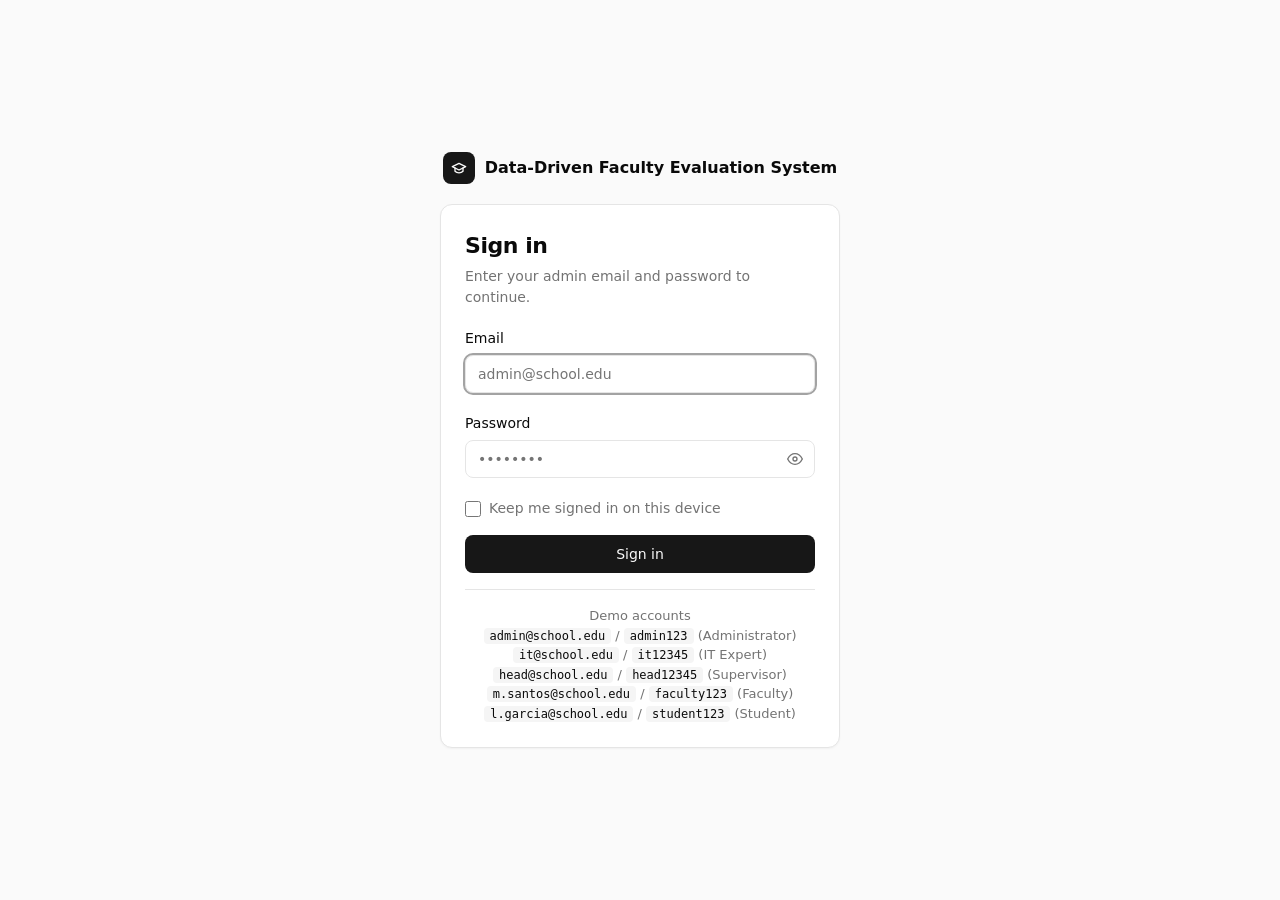
<file: index.html>
<!DOCTYPE html>
<html lang="en">
<head>
<meta charset="UTF-8">
<meta name="viewport" content="width=device-width, initial-scale=1">
<title>Faculty Evaluation System – Admin</title>
<script>
try{var s=sessionStorage.getItem("fes-session")||localStorage.getItem("fes-session");if(!s)location.replace("login.html");else if(JSON.parse(s).role==="Student Evaluator")location.replace("student.html")}catch(e){location.replace("login.html")}
</script>
<link rel="stylesheet" href="css/style.css">
</head>
<body>
<div class="app">
<aside class="side" id="side">
  <div class="brand"><div class="logo"><svg viewBox="0 0 24 24"><path d="m22 10-10-5L2 10l10 5 10-5z"/><path d="M6 12v5c3 3 9 3 12 0v-5"/></svg></div><div><b>Faculty Evaluation</b><small>DDFES-FA Admin</small></div></div>
  <nav>
    <div class="grp">General</div>
    <button class="nav on" data-p="dashboard"><svg viewBox="0 0 24 24"><rect x="3" y="3" width="7" height="9" rx="1"/><rect x="14" y="3" width="7" height="5" rx="1"/><rect x="14" y="12" width="7" height="9" rx="1"/><rect x="3" y="16" width="7" height="5" rx="1"/></svg>Dashboard</button>
    <button class="nav" data-p="reports"><svg viewBox="0 0 24 24"><path d="M3 3v18h18"/><path d="M7 16V9M12 16V5M17 16v-4"/></svg>Reports</button>
    <div class="grp">Evaluation</div>
    <button class="nav" data-p="evaluators"><svg viewBox="0 0 24 24"><path d="M16 21v-2a4 4 0 0 0-4-4H6a4 4 0 0 0-4 4v2"/><circle cx="9" cy="7" r="4"/><path d="m16 11 2 2 4-4"/></svg>Evaluators</button>
    <button class="nav" data-p="forms"><svg viewBox="0 0 24 24"><path d="M14 2H6a2 2 0 0 0-2 2v16a2 2 0 0 0 2 2h12a2 2 0 0 0 2-2V8z"/><path d="M14 2v6h6M8 13h8M8 17h5"/></svg>Evaluation Forms</button>
    <button class="nav" data-p="criteria"><svg viewBox="0 0 24 24"><path d="m3 7 2 2 4-4M3 17l2 2 4-4M13 7h8M13 17h8"/></svg>Criteria</button>
    <div class="grp">Feedback Analysis</div>
    <button class="nav" data-p="feedback"><svg viewBox="0 0 24 24"><path d="M21 15a2 2 0 0 1-2 2H7l-4 4V5a2 2 0 0 1 2-2h14a2 2 0 0 1 2 2z"/></svg>Feedback Comments</button>
    <button class="nav" data-p="nlp"><svg viewBox="0 0 24 24"><path d="M22 11.08V12a10 10 0 1 1-5.93-9.14"/><path d="m9 11 3 3L22 4"/></svg>Sentiment Validation</button>
    <div class="grp">Manage</div>
    <button class="nav" data-p="users"><svg viewBox="0 0 24 24"><path d="M16 21v-2a4 4 0 0 0-4-4H6a4 4 0 0 0-4 4v2"/><circle cx="9" cy="7" r="4"/><path d="M22 21v-2a4 4 0 0 0-3-3.87M16 3.13a4 4 0 0 1 0 7.75"/></svg>Users</button>
    <button class="nav" data-p="subjects"><svg viewBox="0 0 24 24"><path d="M4 19.5A2.5 2.5 0 0 1 6.5 17H20V2H6.5A2.5 2.5 0 0 0 4 4.5z"/><path d="M20 17v5H6.5A2.5 2.5 0 0 1 4 19.5"/></svg>Subjects</button>
    <button class="nav" data-p="years"><svg viewBox="0 0 24 24"><rect x="3" y="4" width="18" height="18" rx="2"/><path d="M16 2v4M8 2v4M3 10h18"/></svg>Academic Years</button>
    <div class="grp">Administration</div>
    <button class="nav" data-p="roles"><svg viewBox="0 0 24 24"><path d="M12 22s8-4 8-10V5l-8-3-8 3v7c0 6 8 10 8 10z"/></svg>Roles &amp; Permissions</button>
    <button class="nav" data-p="settings"><svg viewBox="0 0 24 24"><path d="M4 21v-7M4 10V3M12 21v-9M12 8V3M20 21v-5M20 12V3M1 14h6M9 8h6M17 16h6"/></svg>Institution Settings</button>
    <button class="nav" data-p="audit"><svg viewBox="0 0 24 24"><path d="M16 4h2a2 2 0 0 1 2 2v14a2 2 0 0 1-2 2H6a2 2 0 0 1-2-2V6a2 2 0 0 1 2-2h2"/><rect x="8" y="2" width="8" height="4" rx="1"/><path d="M9 12h6M9 16h6"/></svg>Audit Log</button>
  </nav>
  <div class="me"><div class="av">AD</div><div><b>Administrator</b><small>admin@school.edu</small></div><button class="ib" id="logout" aria-label="Sign out" title="Sign out" style="margin-left:auto"><svg viewBox="0 0 24 24"><path d="M9 21H5a2 2 0 0 1-2-2V5a2 2 0 0 1 2-2h4"/><path d="m16 17 5-5-5-5"/><path d="M21 12H9"/></svg></button></div>
</aside>
<div class="scrim" id="scrim"></div>
<div class="main">
  <header class="hd">
    <button class="ib" id="menu" aria-label="Open menu"><svg viewBox="0 0 24 24"><path d="M3 6h18M3 12h18M3 18h18"/></svg></button>
    <div class="sp"></div>
    <label class="search"><svg viewBox="0 0 24 24"><circle cx="11" cy="11" r="8"/><path d="m21 21-4.3-4.3"/></svg><input id="q" type="search" placeholder="Search this page" aria-label="Search"></label>
    <button class="ib" id="theme" aria-label="Toggle theme"><svg id="ti" viewBox="0 0 24 24"></svg></button>
  </header>
  <main class="ct" id="view"></main>
</div>
</div>
<dialog id="dlg"><form class="df" id="form" novalidate><h2 id="dt"></h2><div id="ff" class="grid"></div><div class="fa"><button type="button" class="btn ghost" id="cancel">Cancel</button><button class="btn" type="submit">Save</button></div></form></dialog>
<div class="toast" id="toast" role="status"></div>

<script src="js/seed.js"></script>
<script src="js/app.js"></script>
</body>
</html>
</file>
<file: css/style.css>
:root{--bg:#fff;--fg:#0a0a0a;--card:#fff;--muted:#f5f5f5;--mfg:#737373;--bd:#e5e5e5;--pri:#171717;--prif:#fafafa;--side:#fafafa;--ring:#a3a3a3;--pos:#16a34a;--neu:#a3a3a3;--neg:#dc2626;--font:Inter,ui-sans-serif,system-ui,-apple-system,"Segoe UI",Roboto,sans-serif}
:root.dark{--bg:#0a0a0a;--fg:#fafafa;--card:#0f0f0f;--muted:#262626;--mfg:#a3a3a3;--bd:#262626;--pri:#fafafa;--prif:#171717;--side:#0f0f0f;--ring:#525252;--pos:#4ade80;--neg:#f87171}
*{box-sizing:border-box;margin:0;padding:0;border-color:var(--bd)}
body{font-family:var(--font);background:var(--bg);color:var(--fg);font-size:14px;line-height:1.5}
button,input,select{font:inherit;color:inherit}button{background:none;border:0;cursor:pointer}
svg{width:16px;height:16px;flex:none;stroke:currentColor;fill:none;stroke-width:2;stroke-linecap:round;stroke-linejoin:round}
:focus-visible{outline:2px solid var(--ring);outline-offset:2px}
.app{display:flex;min-height:100vh}.main{flex:1;min-width:0}
.side{width:256px;background:var(--side);border-right:1px solid var(--bd);display:flex;flex-direction:column;position:sticky;top:0;height:100vh;z-index:40;transition:transform .2s}
.brand{display:flex;align-items:center;gap:10px;padding:16px}
.logo{width:32px;height:32px;border-radius:8px;background:var(--pri);color:var(--prif);display:grid;place-items:center}
.brand b{display:block;line-height:1.2}.brand small{color:var(--mfg);font-size:12px}
nav{flex:1;padding:0 8px}.grp{padding:12px 8px 4px;font-size:12px;color:var(--mfg);font-weight:500}
.nav{display:flex;align-items:center;gap:8px;width:100%;padding:8px;border-radius:6px;text-align:left}
.nav:hover,.nav.on{background:var(--muted)}.nav.on{font-weight:500}
.me{display:flex;align-items:center;gap:10px;padding:16px;border-top:1px solid var(--bd)}
.av{width:32px;height:32px;border-radius:8px;background:var(--muted);display:grid;place-items:center;font-size:12px;font-weight:600;flex:none}
.me b{display:block;line-height:1.2}.me small{color:var(--mfg);font-size:12px}
.hd{display:flex;align-items:center;gap:12px;height:64px;padding:0 24px;position:sticky;top:0;background:var(--bg);border-bottom:1px solid var(--bd);z-index:30}
.ib{width:32px;height:32px;display:grid;place-items:center;border-radius:6px}.ib:hover{background:var(--muted)}
#menu{display:none}.sp{flex:1}
.search{display:flex;align-items:center;gap:8px;height:36px;width:260px;padding:0 12px;border:1px solid var(--bd);border-radius:8px;background:var(--muted);color:var(--mfg)}
.search input{flex:1;min-width:0;border:0;background:none;outline:0;color:var(--fg)}
.ct{padding:24px}
.tr{display:flex;align-items:center;justify-content:space-between;gap:12px;flex-wrap:wrap;margin-bottom:20px}
h1{font-size:24px;font-weight:700;letter-spacing:-.02em}.sub{color:var(--mfg)}
.btn{display:inline-flex;align-items:center;gap:8px;height:36px;padding:0 16px;border-radius:8px;background:var(--pri);color:var(--prif);font-weight:500}
.btn.ghost{background:none;border:1px solid var(--bd);color:var(--fg)}.btn:hover{opacity:.88}
.grid{display:grid;gap:16px}.st{grid-template-columns:repeat(4,1fr);margin-bottom:16px}.two{grid-template-columns:repeat(7,1fr)}.c4{grid-column:span 4}.c3{grid-column:span 3}
.card{background:var(--card);border:1px solid var(--bd);border-radius:10px;box-shadow:0 1px 2px rgba(0,0,0,.04)}
.ch{padding:20px 20px 0;display:flex;align-items:center;justify-content:space-between}.ch h3{font-size:14px;font-weight:500}
.ct2{font-size:16px;font-weight:600;line-height:1.2}.cd{color:var(--mfg);font-size:13px;margin-top:4px}
.cb{padding:12px 20px 20px}.big{font-size:24px;font-weight:700;letter-spacing:-.02em}.ss{color:var(--mfg);font-size:12px}
.row{display:flex;align-items:center;gap:12px;margin:12px 0}.row .l{width:130px;font-size:13px}.row .v{width:32px;text-align:right;font-weight:500}
.track{flex:1;height:10px;border-radius:99px;background:var(--muted);overflow:hidden}.fill{height:100%;background:var(--pri);border-radius:99px}
.seg{display:flex;height:14px;border-radius:99px;overflow:hidden;margin:14px 0}.seg i{display:block}
.leg{display:flex;gap:16px;flex-wrap:wrap;font-size:13px}.dot{display:inline-block;width:8px;height:8px;border-radius:50%;margin-right:6px}
.chips{display:flex;flex-wrap:wrap;gap:8px;margin-top:14px}.chip{border:1px solid var(--bd);border-radius:99px;padding:2px 10px;font-size:12px}
.fb{padding:12px 0;border-top:1px solid var(--bd)}.fb:first-child{border:0}.fb p{margin:4px 0;font-size:13px}.fb small{color:var(--mfg)}
.bdg{display:inline-block;border-radius:99px;padding:0 8px;font-size:12px;font-weight:500;border:1px solid var(--bd)}
.Positive,.Active{color:var(--pos)}.Negative,.Inactive,.Closed{color:var(--neg)}.Neutral,.Upcoming{color:var(--mfg)}
.tw{overflow:auto}table{width:100%;border-collapse:collapse}
th{text-align:left;font-weight:500;color:var(--mfg);padding:10px 16px;border-bottom:1px solid var(--bd);white-space:nowrap}
td{padding:12px 16px;border-bottom:1px solid var(--bd);white-space:nowrap}tr:last-child td{border:0}tbody tr:hover{background:var(--muted)}
td.act{text-align:right;width:1%}.empty{padding:40px;text-align:center;color:var(--mfg)}
dialog{margin:auto;border:1px solid var(--bd);border-radius:12px;background:var(--bg);color:var(--fg);width:min(440px,92vw);padding:0;box-shadow:0 20px 50px rgba(0,0,0,.25)}
dialog::backdrop{background:rgba(0,0,0,.45)}
.df{padding:24px;display:grid;gap:14px}.df h2{font-size:18px}
.fld label{display:block;font-weight:500;margin-bottom:6px}
.fld input,.fld select{width:100%;height:36px;padding:0 12px;border:1px solid var(--bd);border-radius:8px;background:var(--bg)}
.fld input:focus,.fld select:focus{outline:2px solid var(--ring);outline-offset:0}
.err{color:var(--neg);font-size:12px;margin-top:4px}.fa{display:flex;justify-content:flex-end;gap:8px;margin-top:6px}
.toast{position:fixed;bottom:20px;right:20px;background:var(--pri);color:var(--prif);padding:10px 16px;border-radius:8px;opacity:0;transform:translateY(8px);transition:.2s;pointer-events:none;z-index:99}.toast.on{opacity:1;transform:none}
.scrim{display:none}
@media(max-width:1100px){.st{grid-template-columns:repeat(2,1fr)}.two{grid-template-columns:1fr}.c4,.c3{grid-column:auto}}
@media(max-width:900px){.side{position:fixed;left:0;transform:translateX(-100%)}.side.open{transform:none}.scrim.open{display:block;position:fixed;inset:0;background:rgba(0,0,0,.4);z-index:35}#menu{display:grid}.search{width:170px}}
@media(max-width:560px){.st{grid-template-columns:1fr}.hd,.ct{padding-left:16px;padding-right:16px}.row .l{width:96px}}
@media(prefers-reduced-motion:reduce){*{transition:none!important}}

textarea{font:inherit;color:inherit}
.fld textarea{width:100%;padding:8px 12px;border:1px solid var(--bd);border-radius:8px;background:var(--bg);resize:vertical}
.fld textarea:focus{outline:2px solid var(--ring);outline-offset:0}
.hint{color:var(--mfg);font-size:12px;margin-top:4px}
.chk{display:grid;gap:8px;max-height:200px;overflow:auto;border:1px solid var(--bd);border-radius:8px;padding:10px 12px}
.chk label{display:flex;align-items:center;gap:8px;font-weight:400;margin:0;cursor:pointer}
.chk input{width:16px;height:16px;accent-color:var(--pri)}
.Published{color:var(--pos)}.Draft,.Archived{color:var(--mfg)}
.note{margin-bottom:16px;padding:10px 14px;border:1px solid var(--bd);border-radius:8px;background:var(--muted);font-size:13px}
.note.warn{border-color:var(--neg);color:var(--neg)}
.filters{display:flex;gap:12px;flex-wrap:wrap;margin-bottom:16px}
.filters select{height:36px;padding:0 12px;border:1px solid var(--bd);border-radius:8px;background:var(--bg);color:var(--fg);font:inherit}
.sf{display:grid;grid-template-columns:1fr 1fr;gap:16px;padding:20px}
.sf .wide,.sf .fa{grid-column:1/-1}
dialog .df{max-height:88vh;overflow:auto}
.tr .fa{margin:0}
@media(max-width:700px){.sf{grid-template-columns:1fr}}
@media print{.side,.hd,.filters,[data-csv],[data-print],.scrim{display:none!important}.ct{padding:0}.card{box-shadow:none}}
[hidden]{display:none!important}
.clr{display:flex;align-items:center;gap:8px;flex-wrap:wrap}
.clr input[type=color]{width:44px;height:36px;padding:2px;border:1px solid var(--bd);border-radius:8px;background:var(--bg);cursor:pointer}
.sw{width:26px;height:26px;border-radius:50%;border:2px solid var(--bg);box-shadow:0 0 0 1px var(--bd);cursor:pointer}
.sw:hover{transform:scale(1.12)}
.btn.sm{height:28px;padding:0 10px;font-size:13px}
</file>
<file: css/login.css>
:root{--bg:#fafafa;--fg:#0a0a0a;--card:#fff;--muted:#f5f5f5;--mfg:#737373;--bd:#e5e5e5;--pri:#171717;--prif:#fafafa;--ring:#a3a3a3;--neg:#dc2626;--errbg:#fef2f2;--font:Inter,ui-sans-serif,system-ui,-apple-system,"Segoe UI",Roboto,sans-serif}
:root.dark{--bg:#0a0a0a;--fg:#fafafa;--card:#0f0f0f;--muted:#262626;--mfg:#a3a3a3;--bd:#262626;--pri:#fafafa;--prif:#171717;--ring:#525252;--neg:#f87171;--errbg:#2a1313}
*{box-sizing:border-box;margin:0;padding:0}
body{font-family:var(--font);background:var(--bg);color:var(--fg);font-size:14px;line-height:1.5;min-height:100vh;display:grid;place-items:center;padding:24px}
button,input{font:inherit;color:inherit}
svg{width:16px;height:16px;flex:none;stroke:currentColor;fill:none;stroke-width:2;stroke-linecap:round;stroke-linejoin:round}
:focus-visible{outline:2px solid var(--ring);outline-offset:2px}
.wrap{width:100%;max-width:400px}
.brand{display:flex;align-items:center;justify-content:center;gap:10px;margin-bottom:20px;font-size:16px}
.logo{width:32px;height:32px;border-radius:8px;background:var(--pri);color:var(--prif);display:grid;place-items:center}
.card{background:var(--card);border:1px solid var(--bd);border-radius:12px;padding:24px;box-shadow:0 1px 2px rgba(0,0,0,.04)}
.head{margin-bottom:20px}
h1{font-size:22px;font-weight:700;letter-spacing:-.02em}
.head p{color:var(--mfg);margin-top:4px}
form{display:grid;gap:16px}
.fld label{display:block;font-weight:500;margin-bottom:6px}
.fld input[type=email],.fld input[type=password],.fld input[type=text]{width:100%;height:38px;padding:0 12px;border:1px solid var(--bd);border-radius:8px;background:var(--card)}
.fld input:focus{outline:2px solid var(--ring);outline-offset:0}
.fld.bad input{border-color:var(--neg)}
.pw{position:relative}.pw input{padding-right:40px!important}
.pw button{position:absolute;right:4px;top:3px;width:32px;height:32px;display:grid;place-items:center;border:0;background:none;border-radius:6px;color:var(--mfg);cursor:pointer}
.pw button:hover{background:var(--muted);color:var(--fg)}
.msg{color:var(--neg);font-size:12px;margin-top:4px;min-height:0}
.err-box{background:var(--errbg);color:var(--neg);border:1px solid var(--neg);border-radius:8px;padding:10px 12px;font-size:13px}
.err-box[hidden]{display:none}
.check{display:flex;align-items:center;gap:8px;color:var(--mfg);cursor:pointer}
.check input{width:16px;height:16px;accent-color:var(--pri)}
.btn{height:38px;border:0;border-radius:8px;background:var(--pri);color:var(--prif);font-weight:500;cursor:pointer}
.btn:hover{opacity:.88}.btn:disabled{opacity:.6;cursor:default}
.demo{margin-top:16px;padding-top:16px;border-top:1px solid var(--bd);color:var(--mfg);font-size:13px;text-align:center}
code{background:var(--muted);border-radius:4px;padding:1px 6px;color:var(--fg);font-size:12px}
@media(prefers-reduced-motion:reduce){*{transition:none!important}}
</file>
<file: css/student.css>
.sh{display:flex;align-items:center;gap:12px;height:64px;padding:0 24px;border-bottom:1px solid var(--bd);position:sticky;top:0;background:var(--bg);z-index:30}
.sh .brand{padding:0}.who{color:var(--mfg);font-size:13px}
.btn.sm{height:32px;padding:0 12px}
.wrap{max-width:880px;margin:0 auto;padding:24px 16px 64px}
.wrap h1{margin-bottom:4px}
.pill{display:inline-block;padding:2px 10px;border-radius:999px;background:var(--muted);font-size:12px;color:var(--mfg)}
.prog{margin:16px 0 24px}
.prog .track{height:8px}
.subs{display:grid;gap:12px;grid-template-columns:repeat(auto-fill,minmax(260px,1fr));margin-bottom:24px}
.sc{padding:16px;display:flex;flex-direction:column;gap:6px}
.sc b{font-size:15px}.sc .m{color:var(--mfg);font-size:13px}.sc .btn{margin-top:8px;align-self:flex-start}
.done{color:var(--pos);font-weight:600;margin-top:8px}
.note2{border:1px solid var(--bd);background:var(--muted);border-radius:8px;padding:10px 14px;margin:16px 0;font-size:13px}
.q{padding:16px;margin-bottom:12px}
.q h3{font-size:15px;margin-bottom:2px}.q .d{color:var(--mfg);font-size:13px;margin-bottom:10px}
.rate{display:flex;flex-wrap:wrap;gap:8px}
.rate label{position:relative}
.rate input{position:absolute;opacity:0;inset:0;cursor:pointer}
.rate span{display:grid;place-items:center;min-width:44px;height:44px;border:1px solid var(--bd);border-radius:8px;font-weight:600}
.rate input:checked+span{background:var(--pri);color:var(--prif);border-color:var(--pri)}
.rate input:focus-visible+span{outline:2px solid var(--ring);outline-offset:2px}
.ends{display:flex;justify-content:space-between;color:var(--mfg);font-size:12px;margin-top:6px}
.q.bad{border-color:var(--neg)}.errt{color:var(--neg);font-size:13px;margin-top:6px}
textarea.cm{width:100%;min-height:110px;padding:10px;border:1px solid var(--bd);border-radius:8px;background:var(--bg);color:var(--fg);font:inherit}
.back{margin-bottom:12px}
.hist{margin-top:8px}
.empty2{padding:32px;text-align:center;color:var(--mfg)}
dialog{border:1px solid var(--bd);border-radius:12px;background:var(--card);color:var(--fg);padding:0;max-width:420px;width:calc(100% - 32px)}
dialog::backdrop{background:rgba(0,0,0,.4)}
dialog .df{padding:20px;display:grid;gap:12px}
@media(max-width:600px){.who{display:none}.sh{padding:0 12px}}
</file>
